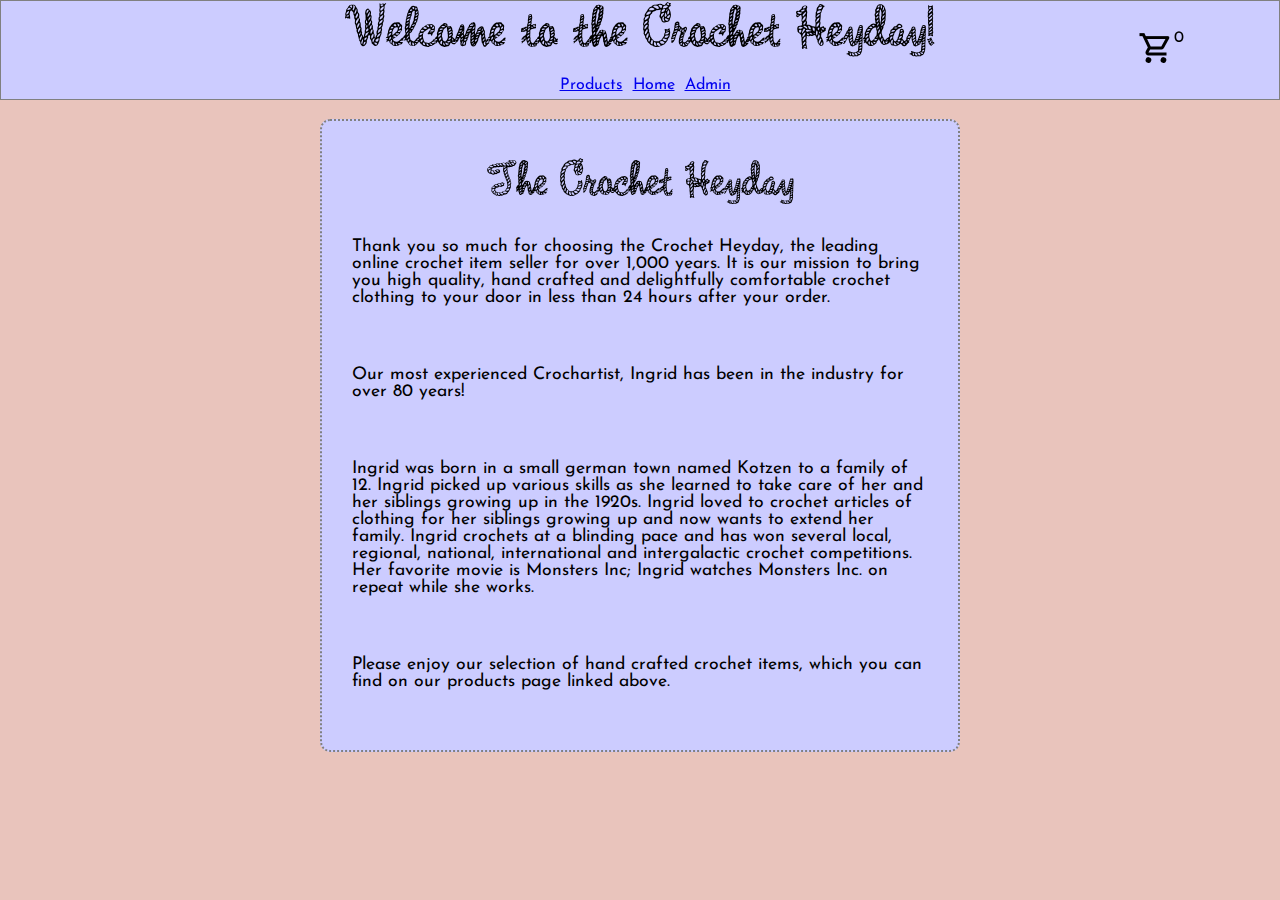
<file: index.html>
<!DOCTYPE html>
<html lang="en">

<head>
    <meta charset="UTF-8">
    <meta name="viewport" content="width=device-width, initial-scale=1.0">
    <meta http-equiv="X-UA-Compatible" content="ie=edge">
    <link rel="preconnect" href="https://fonts.gstatic.com">
    <link href="https://fonts.googleapis.com/css2?family=Josefin+Sans&display=swap" rel="stylesheet">
    <link rel="stylesheet" href="styles/reset.css">
    <link rel="stylesheet" href="styles/style.css">
    <link rel="stylesheet" href="styles/home.css">
    <title>Home Page</title>
</head>

<body>
    <header>
        <h1>Welcome to the Crochet Heyday!</h1>
        <nav>
            <ul>
                <li class = 'nav-products'><a href="./products">Products</a></li>
                <li class = 'nav-home'><a href="index.html">Home</a></li>
                <li class = 'nav-admin'><a href="./admin">Admin</a></li>
            </ul>
        </nav>
        <div class="cart-container">
            <a href="./cart"><img src="./assets/cart.png" alt="shopping-cart-icon"></a>
            <span id = "cart-amount"></span>
        </div>
    </header>
    <main>
        <section class="main-section">
           
            <h1>The Crochet Heyday</h1>

            <p>Thank you so much for choosing the Crochet Heyday, the leading online crochet item seller for over 1,000 years. It is our mission to bring you high quality, hand crafted and delightfully comfortable crochet clothing to your door in less than 24 hours after your order.</p>

            <p>
                Our most experienced Crochartist, Ingrid has been in the industry for over 80 years!
            </p>

            <p>Ingrid was born in a small german town named Kotzen to a family of 12. Ingrid picked up various skills as she learned to take care of her and her siblings growing up in the 1920s. Ingrid loved to crochet articles of clothing for her siblings growing up and now wants to extend her family. Ingrid crochets at a blinding pace and has won several local, regional, national, international and intergalactic crochet competitions. Her favorite movie is Monsters Inc; Ingrid watches Monsters Inc. on repeat while she works.</p>

            <p>Please enjoy our selection of hand crafted crochet items, which you can find on our products page linked above.</p>
            

        </section>
    </main>
    <footer>
    </footer>

    <script type="module" src="app.js"></script>
</body>

</html>
</file>
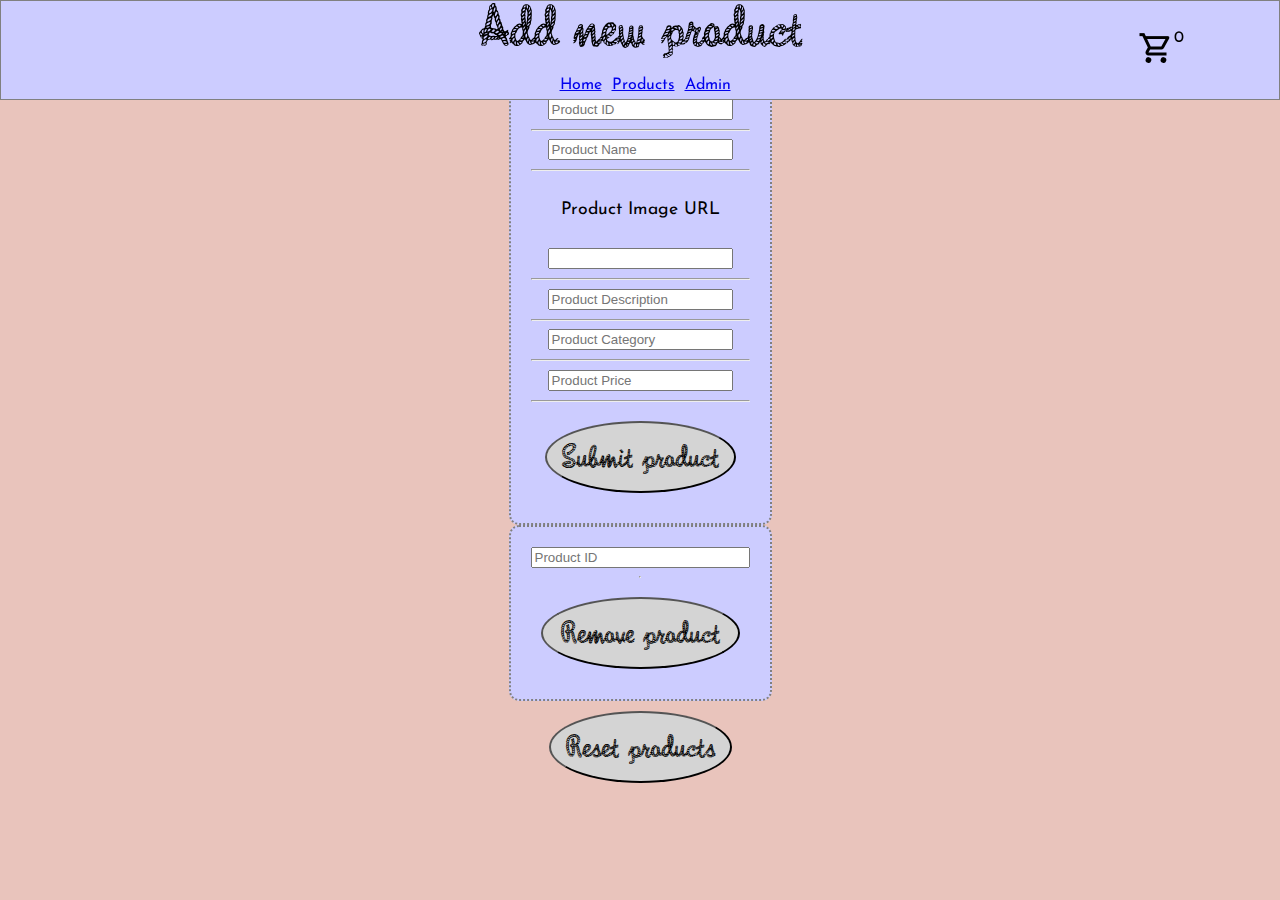
<file: admin/index.html>
<!DOCTYPE html>
<html lang="en">

<head>
    <meta charset="UTF-8">
    <meta name="viewport" content="width=device-width, initial-scale=1.0">
    <meta http-equiv="X-UA-Compatible" content="ie=edge">
    <link rel="preconnect" href="https://fonts.gstatic.com">
    <link href="https://fonts.googleapis.com/css2?family=Josefin+Sans&display=swap" rel="stylesheet">
    <link rel="stylesheet" href="../styles/reset.css">
    <link rel="stylesheet" href="../styles/style.css">
    <link rel="stylesheet" href="./admin-page-style.css">
    <title>Admin Page</title>
</head>

<body>
    <header>
        <h1>Add new product</h1>
        <nav>
            <ul>
                <li class = 'nav-home'><a href="../index.html">Home</a></li>
                <li class = 'nav-products'><a href="../products">Products</a></li>
                <li class = 'nav-admin'><a href="index.html">Admin</a></li>
            </ul>
        </nav>
        <div class="cart-container">
            <a href="../cart"><img src="../assets/cart.png" alt="shopping-cart-icon"></a>
            <span id = "cart-amount"></span>
        </div>
    </header>
    <main>
        <section class="main-section">
            <div class = "form-container">
                <form action="./" id = "admin-add-form">
                    <input type="number" name="ID" placeholder="Product ID">
                    <hr>
    
                    <input type="text" name="Name" placeholder="Product Name">
                    <hr>
    
                    <p>Product Image URL</p>
                    <input type= "text" name="Image">
                    <hr>
    
                    <input type="text" name="Description" placeholder="Product Description">
                    <hr>
    
                    <input type="text" name="Category" placeholder="Product Category">
                    <hr>
    
                    <input type="number" name="Price" placeholder="Product Price">
                    <hr>
    
                    <button id = 'admin-submit-button' type = "submit">Submit product</button>
                </form>

                <form action="./" id = "admin-remove-form">
                    <input type="number" name="ID" placeholder="Product ID">
                    <hr>
                    <button id = 'remove-product-button' type = "submit">Remove product</button>
                </form>
            </div>
            
            <button id = "reset-product-button">Reset products</button>
        </section>
    </main>
    <footer>
    </footer>

    <script type="module" src="./admin.js"></script>
</body>

</html>
</file>
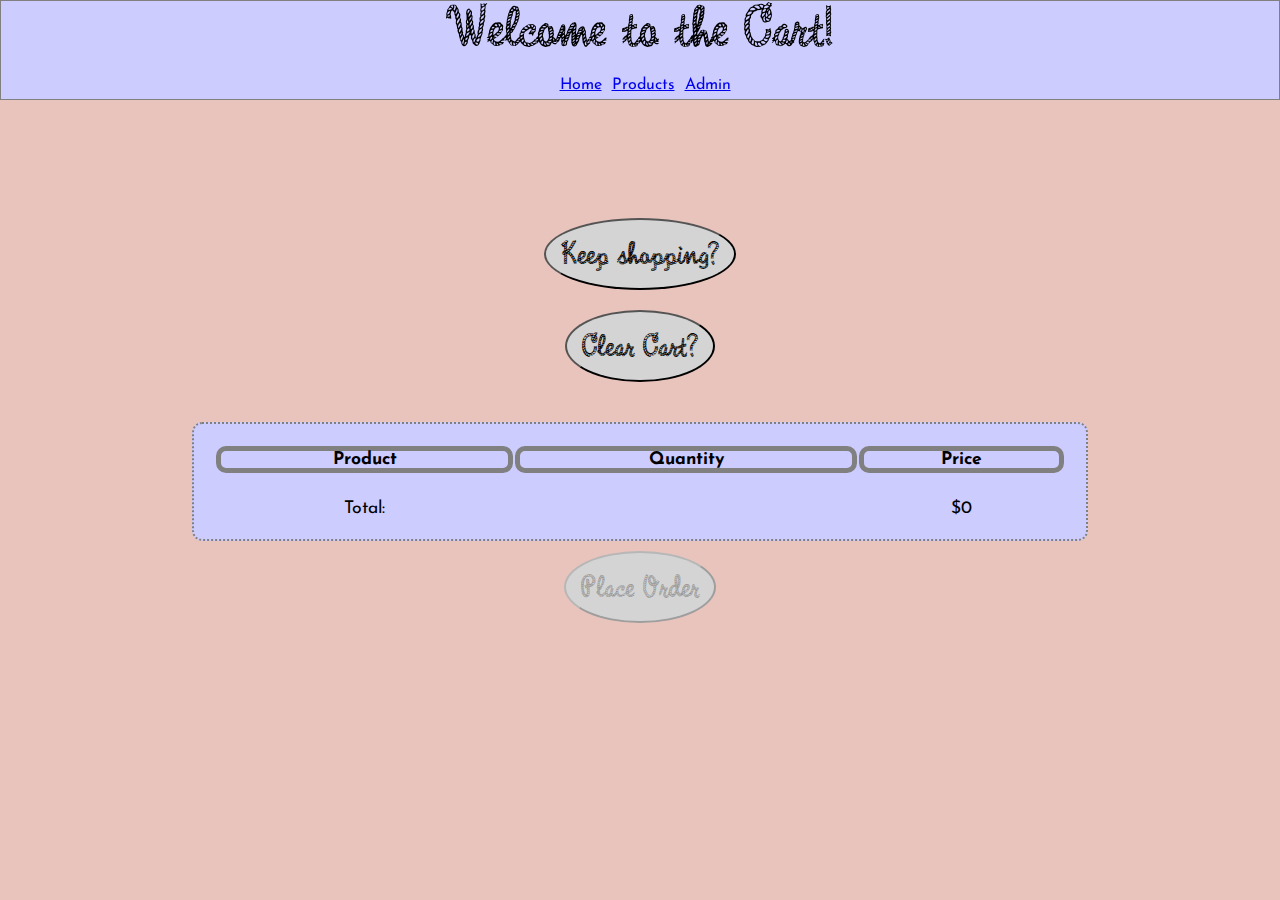
<file: cart/index.html>
<!DOCTYPE html>
<html lang="en">

<head>
    <meta charset="UTF-8">
    <meta name="viewport" content="width=device-width, initial-scale=1.0">
    <meta http-equiv="X-UA-Compatible" content="ie=edge">
    <link rel="preconnect" href="https://fonts.gstatic.com">
    <link href="https://fonts.googleapis.com/css2?family=Josefin+Sans&display=swap" rel="stylesheet">
    <link rel="stylesheet" href="../styles/reset.css">
    <link rel="stylesheet" href="../styles/style.css">
    <link rel="stylesheet" href="./cart-page-style.css">
    <title>Cart Page</title>
</head>

<body>
    <header>
        <h1>Welcome to the Cart!</h1>
        <nav>
            <ul>
                <li class = 'nav-home'><a href="../">Home</a></li>
                <li class = 'nav-products'><a href="../products/">Products</a></li>
                <li class = 'nav-admin'><a href="../admin/">Admin</a></li>
            </ul>
        </nav>
    </header>
    <main>
        <a href="../products/"><button>Keep shopping?</button></a>
        <a href="../"><button id = "clear-cart-button">Clear Cart?</button></a>
        <section class="main-section">
            <div class = "table-container">
                <table>
                    <tr>
                        <th class="tg-0pky">Product</th>
                        <th class="tg-0pky">Quantity</th>
                        <th class="tg-0pky">Price</th>
                      </tr>
                </table>    
            </div>

            <a href="../"><button id="order-button">Place Order</button>
            </a>
        </section>
    </main>
    <footer>
    </footer>

    <script type="module" src="./cart.js"></script>
</body>

</html>
</file>
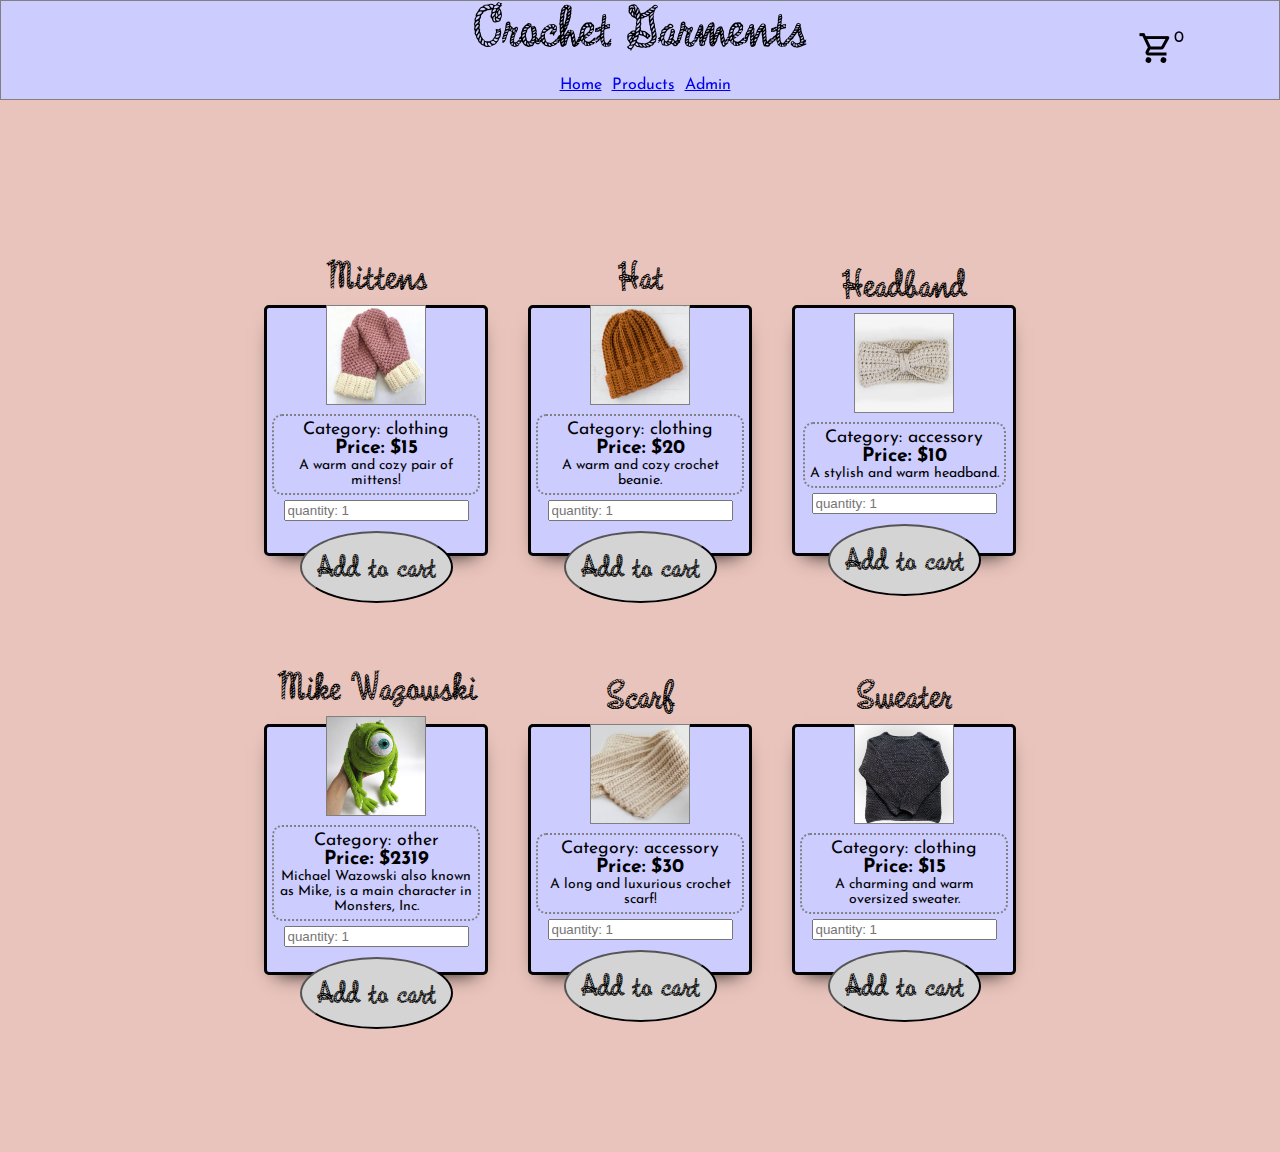
<file: products/index.html>
<!DOCTYPE html>
<html lang="en">

<head>
    <meta charset="UTF-8">
    <meta name="viewport" content="width=device-width, initial-scale=1.0">
    <meta http-equiv="X-UA-Compatible" content="ie=edge">
    <link rel="preconnect" href="https://fonts.gstatic.com">
    <link href="https://fonts.googleapis.com/css2?family=Josefin+Sans&display=swap" rel="stylesheet">
    <link rel="stylesheet" href="../styles/reset.css">
    <link rel="stylesheet" href="../styles/style.css">
    <link rel="stylesheet" href="./product-page-styles.css">
    <title>Products Page</title>
</head>

<body>
    <header>
        <h1>Crochet Garments</h1>
        <nav>
            <ul>
                <li class = 'nav-home'><a href="../">Home</a></li>
                <li class = 'nav-products'><a href="index.html">Products</a></li>
                <li class = 'nav-admin'><a href="../admin">Admin</a></li>
            </ul>
        </nav>
        <div class="cart-container">
            <a href="../cart"><img src="../assets/cart.png" alt="shopping-cart-icon"></a>
            <span id = "cart-amount"></span>
        </div>
    </header>
    <main>
        <section class="main-section">
           
            <ul id = 'product-list'>

            </ul>

        </section>
    </main>
    <footer>
    </footer>

    <script type="module" src="./products.js"></script>
</body>

</html>
</file>
<file: styles/style.css>
html, body, main {
    width: 100%;
    height: 100%;
}

body {
    --header-height: 100px;
    --gutter: 30px;
    --footer-height: 25px;
    background-color: #E9C4BC;
    
}

main {
    display: flex;
    flex-direction: column;
    justify-content: center;
    align-items: center;
    margin-bottom: calc(var(--footer-height));
    font-family: 'Josefin Sans', sans-serif;
    font-size: 1.1em;
    

}

section {
    width: 1000px;
    max-width: 70%;
    display: flex;
    flex-direction: column;
    justify-content: center;
    align-items: center;
    padding-top: var(--gutter);
    padding-bottom: var(--gutter);
    margin-bottom: var(--gutter);
}

header {
    position: fixed;
    width: 100%;
    display: flex;
    justify-content: center;
    flex-direction: column;
    text-align: center;
    height: var(--header-height);
    background-color:#CCF;
    border: 1px solid gray;
    font-family: 'Josefin Sans', sans-serif;
}

.cart-container{
    width: 100%;
    position: absolute;
    left: 40%;
    margin: 5px;
    padding: 5px;

}

.cart-container :hover :last-child {
    filter: invert(50%);
}

.cart-container span {
    box-sizing: border-box;
    position: absolute;
}

@font-face {
    font-family: "Reeperbahn";
    src: url("../assets/Reeperbahn.ttf");
}

header h1 {
    font-size: 4em;
    font-family: 'Reeperbahn', cursive;}

nav {
    padding: 15px;
    display: flex;
    justify-content: center;
    align-items: center;
}

nav ul{

    display: flex;
    align-items: center;
    flex-direction: row;
}

nav ul li {
    padding-left: 10px;
    color: black;
}

nav ul li :hover {
    background-color: gray;
    border: 1px solid;
}

footer {
    display: flex;
    justify-content: flex-end;
    background-color: var(--color3);
    box-shadow: var(--shadow);
}


h2 {
    font-size: 1.8rem;
    font-weight: bold;
}


content {
    width: 80%;
}

p {
    margin: var(--gutter);
}
  
footer {
    position: fixed;
    width: 100%;
    bottom: 0;
    height: var(--footer-height);
    display: flex;
    justify-content: flex-end;
    background-color: var(--color3);
    box-shadow: var(--shadow);
}

button {
    margin: 10px;
    padding: 15px;
    background-color: rgb(212, 212, 212);
    font-family: "Reeperbahn", cursive;
    font-size: 2em;
    border-radius: 50%;
    outline: none;
    text-align: center;
}

.table-container {
    width: 100%;
}
table {
    width: 100%;
    text-align: center;
    background-color: #CCF;
    border: 2px dotted gray;
    border-radius: 10px;
    padding: 20px;
}

th {
    font-weight: bold;
    border: 5px solid gray;
    border-radius: 10px;
}

td {
    padding-top: 25px;
}
.hidden {
    display: none;
}
</file>
<file: styles/home.css>
/* add home page styles here */
@font-face {
    font-family: "Reeperbahn";
    src: url("../assets/Reeperbahn.ttf");
}
.main-section {
    width: 50%;
    background-color: #ccf;
    border: 2px dotted gray;
    border-radius: 10px;
}
h1 {
    font-family: "Reeperbahn", cursive;
    font-size: 3em;
}
</file>
<file: admin/admin-page-style.css>
form {
    text-align: center;
    background-color: #CCF;
    padding: 20px;
    border: 2px dotted gray;
    border-radius: 10px;
}

.form-container {
    display: flex;
    flex-direction: column;
}

#admin-remove-form{
    display: flex;
    flex-direction: column;
}
</file>
<file: cart/cart-page-style.css>
.main-section {
    margin-top: 0;
}
</file>
<file: products/product-page-styles.css>
p, h3{
    text-align: center;
    padding: 0;
    margin: 0;
}

.main-section {
    margin-top: 35%;
}

.main-section li img {
    width: 100px;
    height: 100px;
    border: 1px gray solid;
}

.main-section ul {
    padding-top: 10%;
    display: flex;
    flex-wrap: wrap;
    justify-content: center;
}

.main-section li {
    display: flex;
    flex-direction: column;
    justify-content: center;
    align-items: center;
    border: 3px black solid;
    border-radius: 5px;
    width: 25%;
    height: 30%;
    margin:20px;
    background-color: #CCF;
    box-shadow: 0px 10px 20px -12px rgba(0,0,0,1);

}

.text-container {
    border: 2px gray dotted;
    padding: 5px;
    margin: 5px;
    border-radius: 10px;
}

@font-face {
    font-family: "Reeperbahn";
    src: url("../assets/Reeperbahn.ttf");
}

.main-section li h3 {
    margin: 5px;
    font-family: "Reeperbahn", cursive;
    font-size: 2.5em;
}

.item-price {
    font-weight: bolder;
    font-size: 1.1em;
}

.item-description {
    font-size: 0.8em;
}
</file>
